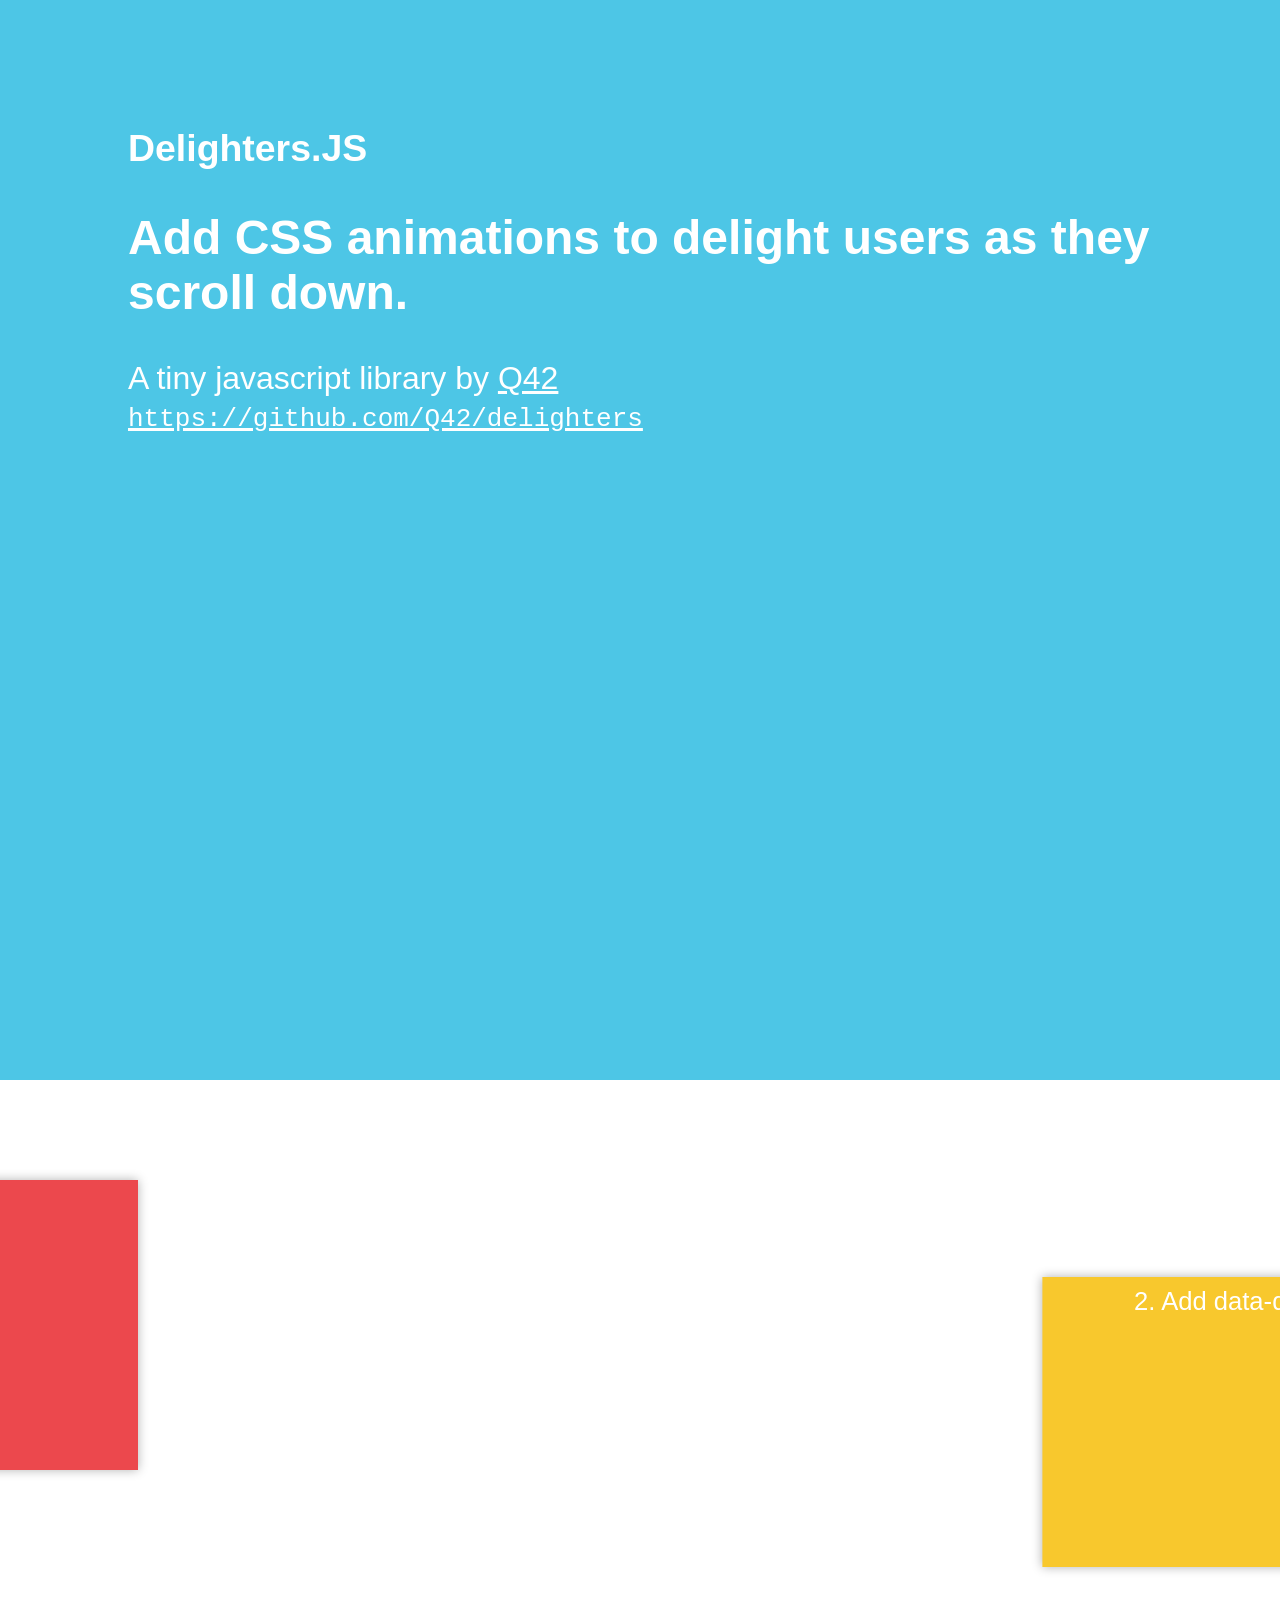
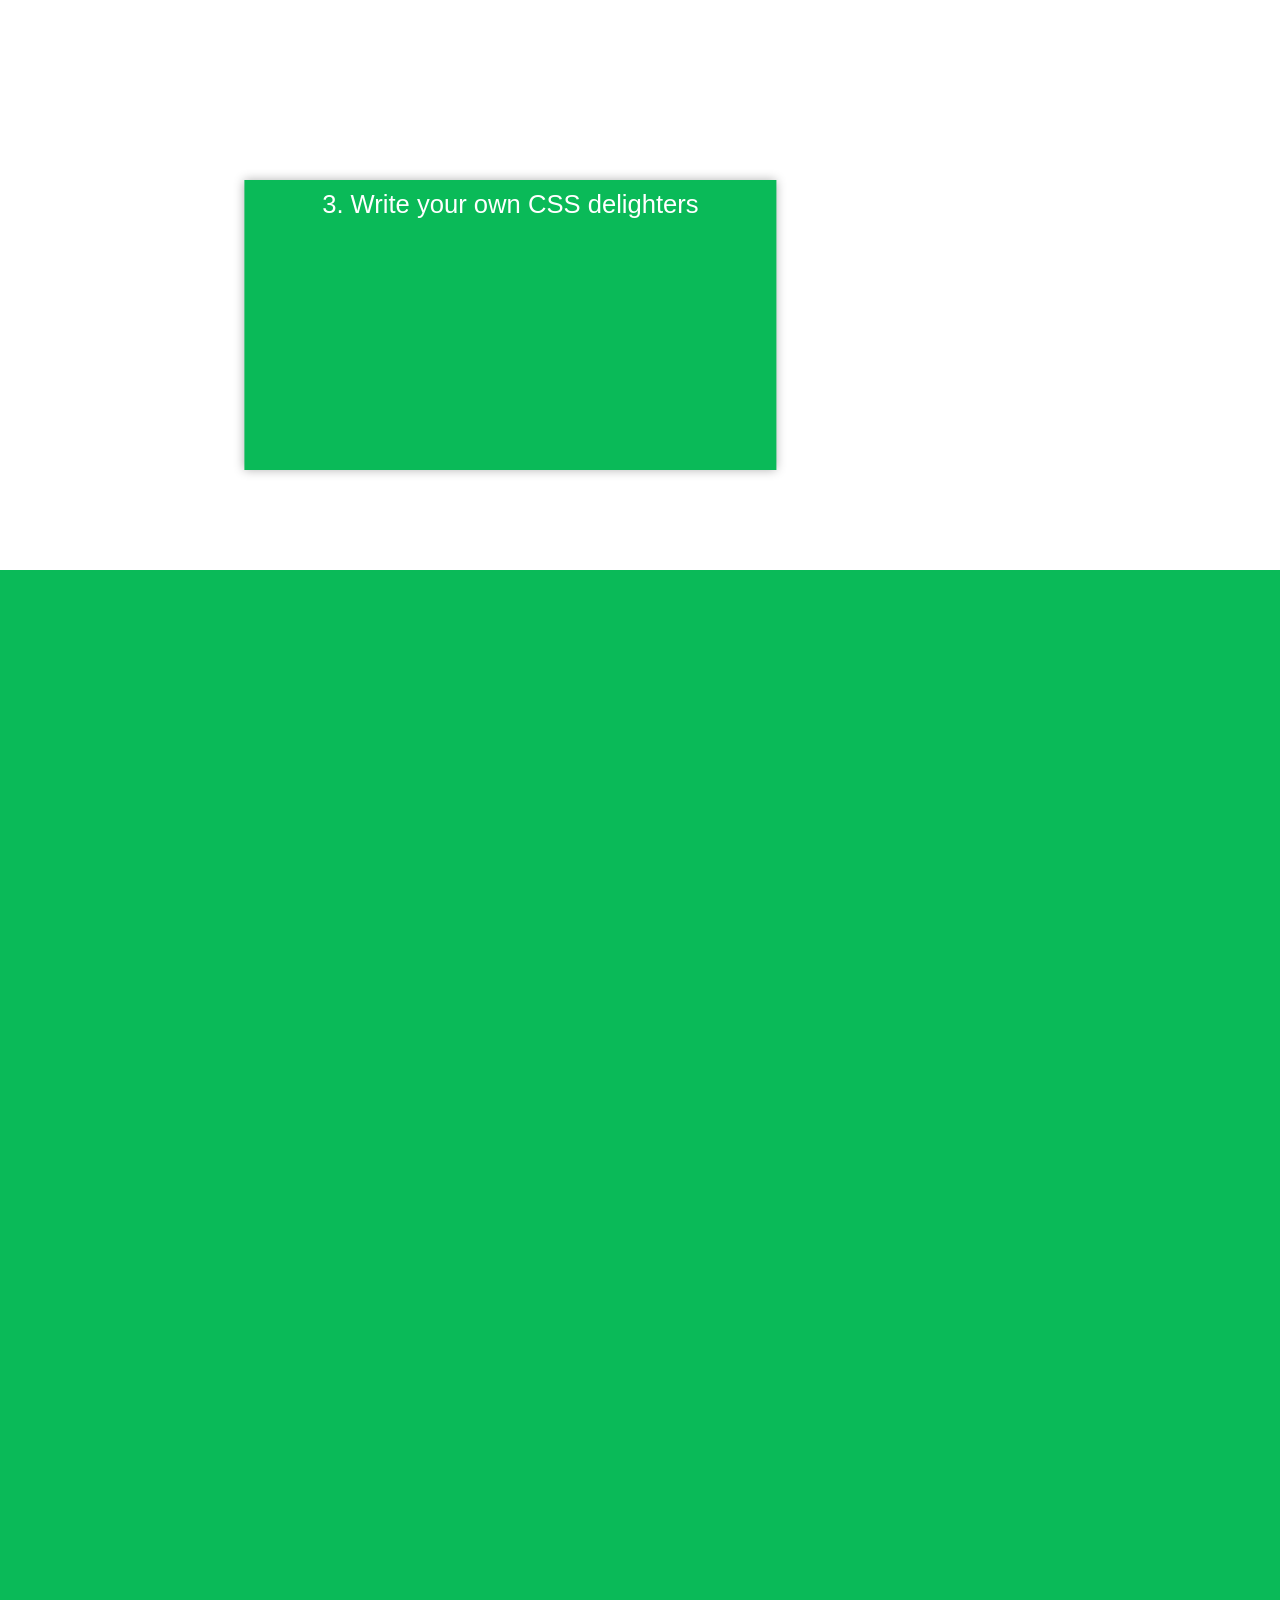
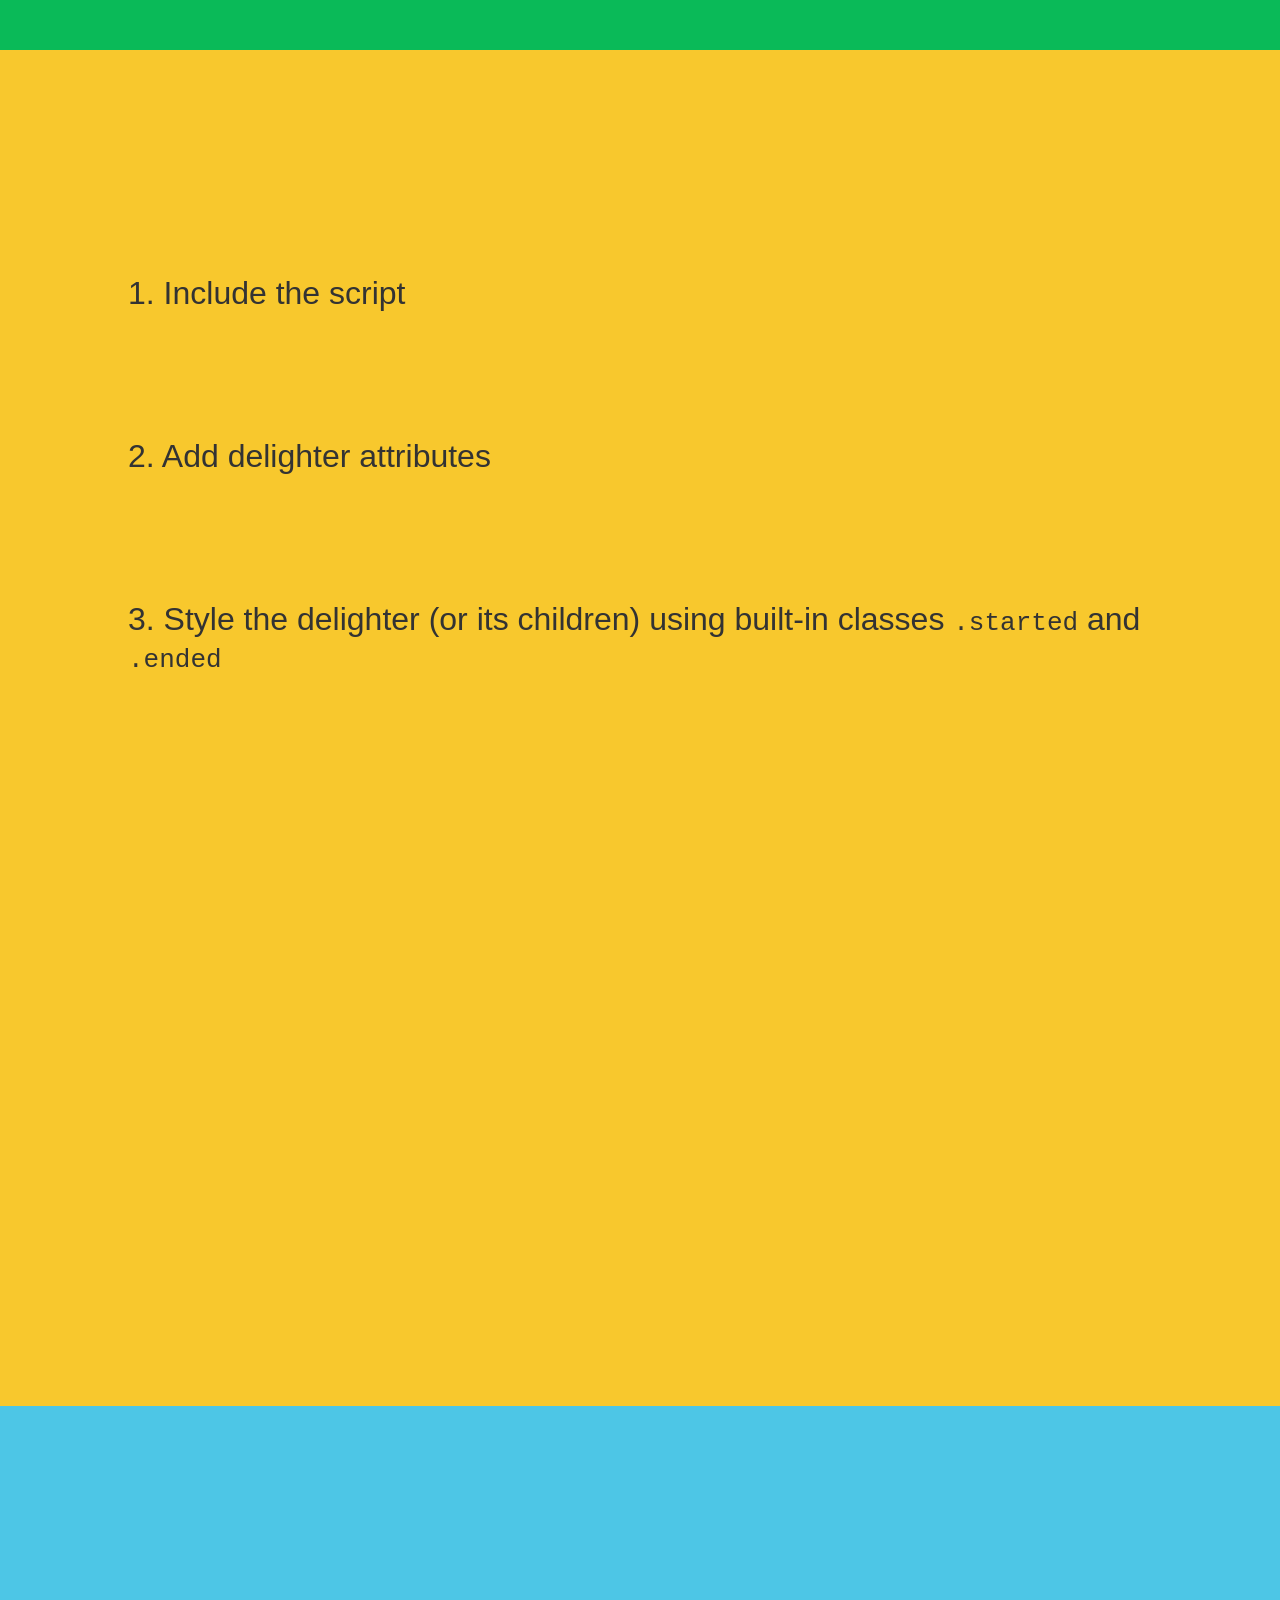
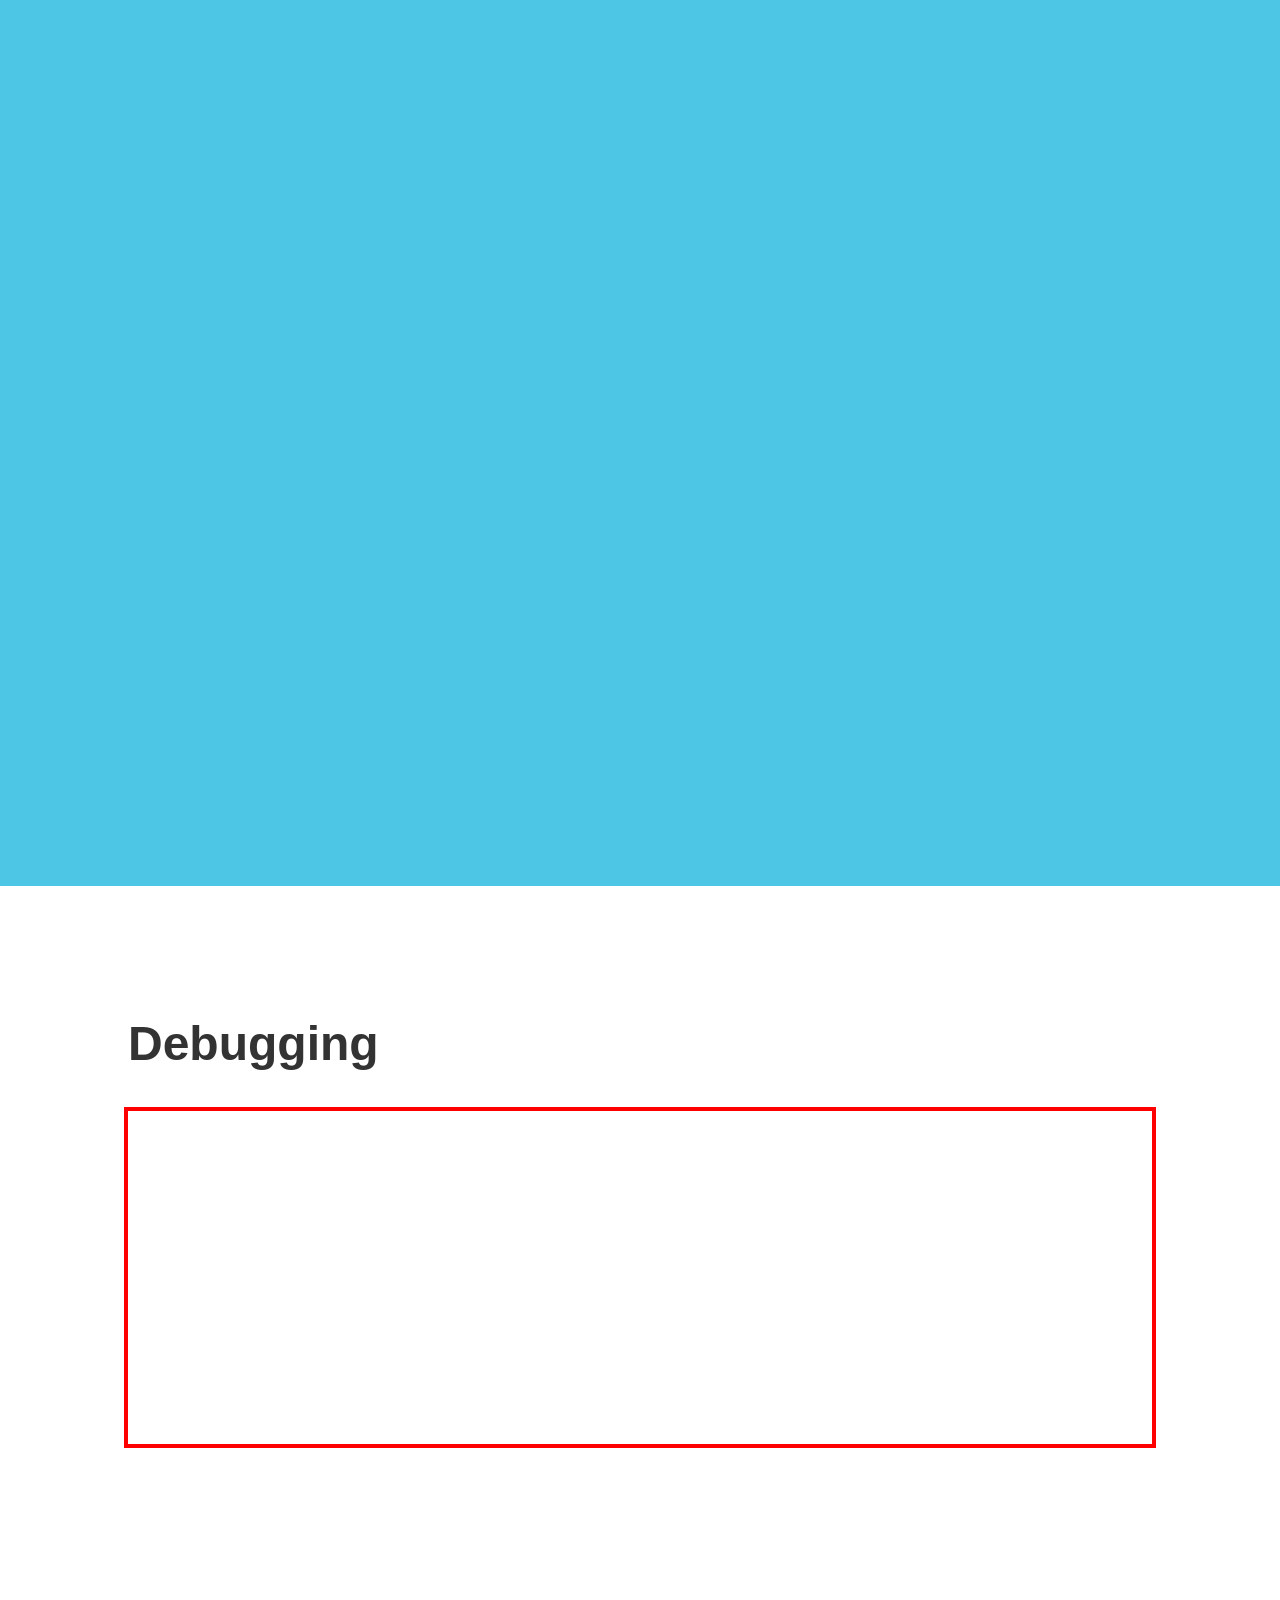
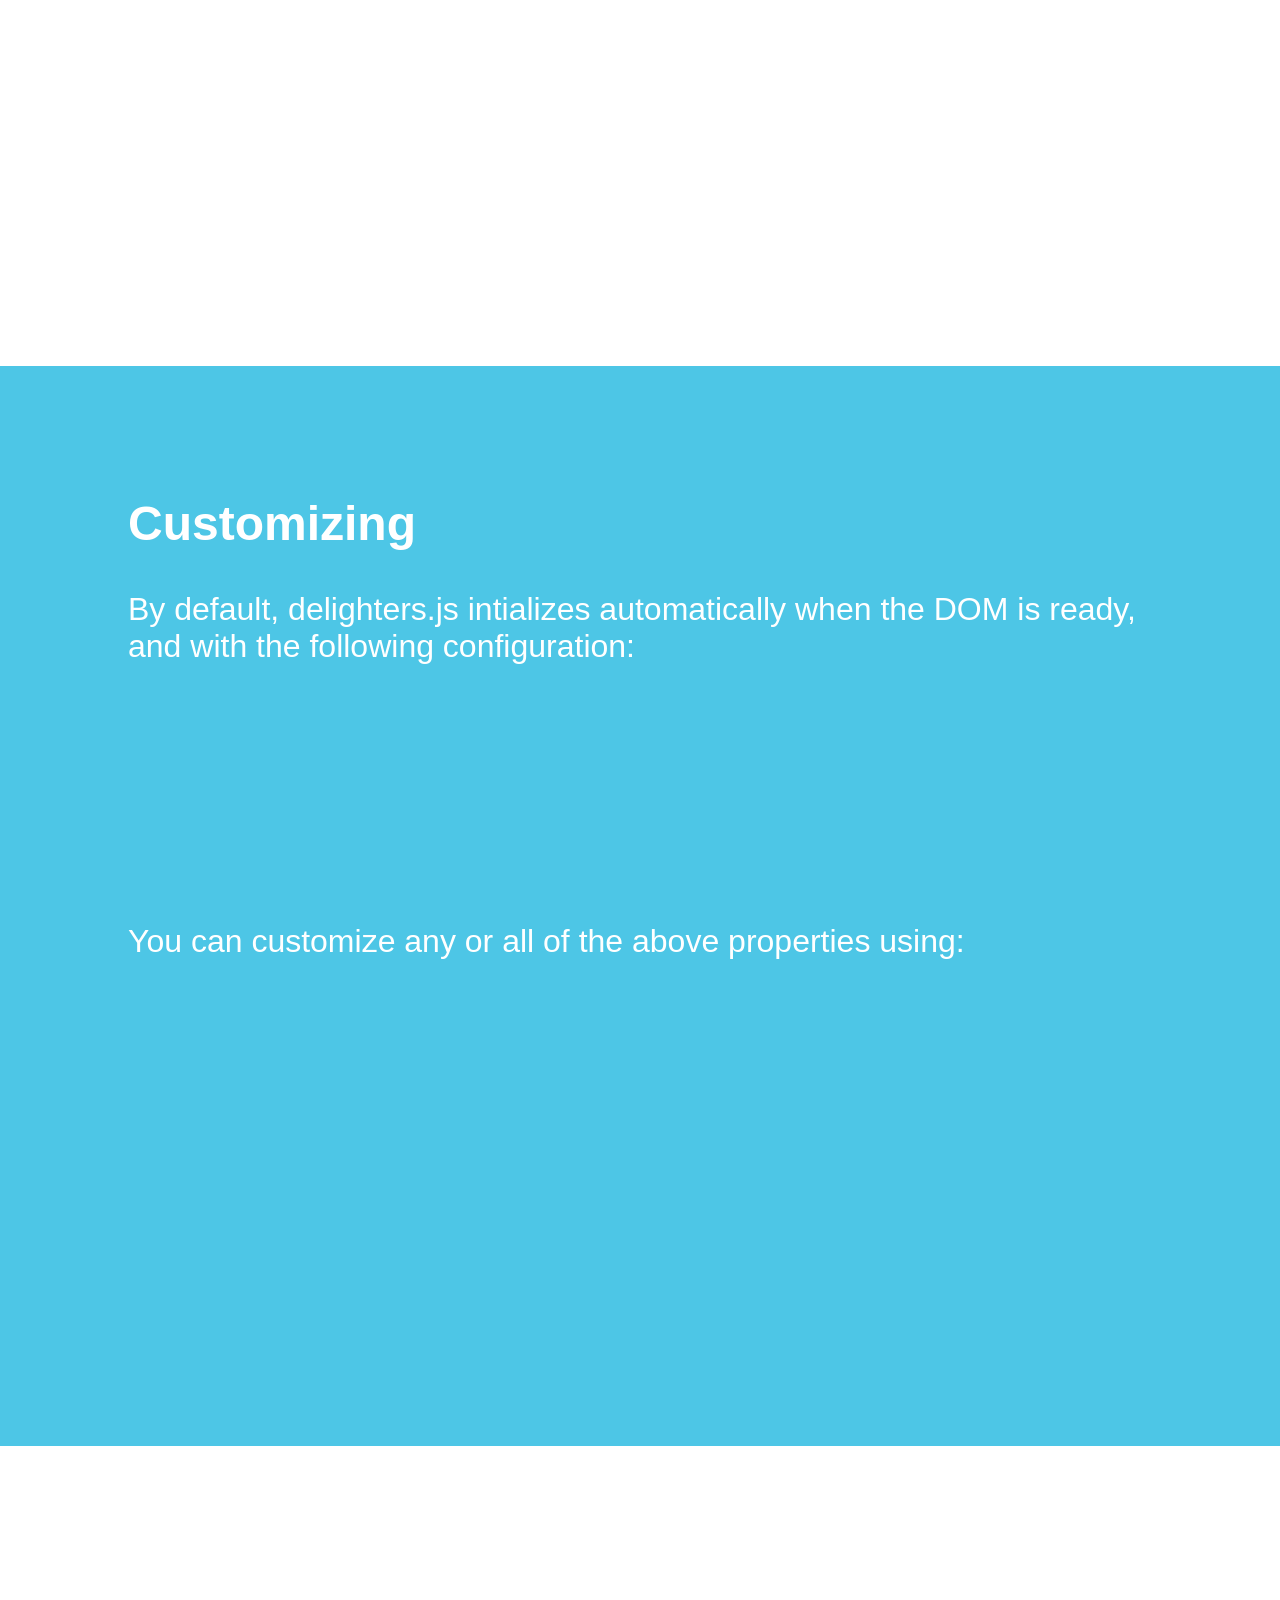
<file: app/delighters-master/src/index.html>
<!doctype html>
<html>
  <head>
    <title>Delighters</title>
    <meta name="viewport" content="width=device-width, initial-scale=1, minimum-scale=1, maximum-scale=1, user-scalable=no"/>
    <link href="style.css" type="text/css" rel="stylesheet" />
    <script type="text/javascript" src="delighters.js"></script>
  </head>
  <body>
    <article>
      <section data-delighter class="splash">
         <h1 data-delighter class="right">Delighters.JS</h1>
         <h2 data-delighter class="left">Add CSS animations to delight users as they scroll down.</h2>
         <p data-delighter="start:1" class="bottom">
            A tiny javascript library by <a target="_blank" href="https://q42.com">Q42</a><br>
            <a target="_blank" href="https://github.com/Q42/delighters"><code>https://github.com/Q42/delighters</code></a>
         </p>
      </section>
      <section data-delighter="start:0.3">
         <div class="box">1. Include the script</div>
         <div class="box">2. Add data-delighter attributes</div>
         <div class="box">3. Write your own CSS delighters</div>
      </section>
      <section>
         <h2 data-delighter class="right">Features</h2>
         <ul data-delighter>
            <li>Declarative</li>
            <li>Flexible</li>
            <li>Light footprint</li>
            <li>Framework-agnostic</li>
            <li>Supports desktop, mobile &amp; tablets</li>
            <li>Degrades gracefully to your default styling</li>
         </ul>
      </section>
      <section data-delighter="start:0.25">
         <h2 data-delighter class="left">Usage</h2>
         <p>1. Include the script</p>
         <pre>
   &lt;script type="text/javascript" src="delighters.js"></pre>
         <p>2. Add delighter attributes</p>
         <pre>
   &lt;div class="foo" data-delighter></pre>
         <p>
            3. Style the delighter (or its children) using built-in classes
            <code>.started</code> and <code>.ended</code>
         </p>
         <pre>
   /* when the library loads, each [data-delighter] 
      gets the .delighter class */

   .foo.delighter {
      transition: all .3s ease-out;
      transform: translateX(-100%);
      opacity: 0;
   }

   /* the .started class is set when the top
      of [data-delighter] is at 0.75 of the viewport 
      (where 0 is top and 1 is bottom) */

   .foo.delighter.started {
      transform: none;
      opacity: 1;
   }

   /* an extra .ended state is set when the bottom 
      of [data-delighter] is at 0.75 of the viewport
      (where 0 is top and 1 is bottom) */

   .foo.delighter.started.ended {
      border: solid red 10px;
   }</pre>
      </section>
      <section>
         <h2 data-delighter class="right">How it works</h2>
         <ul data-delighter>
            <li>Delighters.js toggles classes when you scroll down. You do the rest!</li>
            <li>Each delighter gets a <code>.started</code> class when its <b>top</b> raises above 75% of the browser's viewport height</li>
            <li>When the <b>bottom</b> of the delighter is at 75%, an extra class <code>.ended</code> is added</li>
            <li>You can change any of these like so: <code>data-delighter="start:0.5;end:0.95;</code></li>
            <li>Remember: 0 = top, 1 = bottom</li>
            <li>Values outside the viewport are allowed, such as <code>start:1.2;end:-0.3</code></li>
         </ul>
      </section>
      <section>
         <h2>Debugging</h2>
         <ul data-delighter="debug">
            <li>Set the <code>data-delighter="debug"</code> flag to enable debugging for that delighter</li>
            <li>This will give the delighter a red outline</li>
            <li>Also, a dotted red hint line is shown when the delighter is within the viewport</li>
            <li>The hint line is positioned at the defined start, which by default is <code>0.75</code></li>
            <li>The line is removed when the bottom of the delighter is above the end position, by default also <code>0.75</code></li>
         </ul>
      </section>
      <section data-delighter>
        <h2 data-d="right">Customizing</h2>
        <p>
          By default, delighters.js intializes automatically when the DOM is ready, and with the following configuration:
        </p>
        <pre>
  options = {
    attribute:  'data-delighter',
    classNames: ['delighter', 'started', 'ended'],
    start:      0.75, // default start threshold
    end:        0.75, // default end threshold
    autoInit:   true  // initialize when DOMContentLoaded
  }</pre>
        <p>
          You can customize any or all of the above properties using:
        <pre>
  Delighters.config({    
    // set the default start threshold at the bottom
    start: 1,
    // let's call Delighters.init() manually later
    autoInit: false 
    // ... etc ...
  })</pre>
      </section>
      <section>
        <h1 data-delighter class="bottom">Enjoy!</h1>
      </section>
    </article>
  </body>
</html>
</file>
<file: app/delighters-master/src/style.css>
html, body {
  margin: 0;
}
article {
  font-size: 2em;
  font-family: futura, sans-serif;
  overflow-x: hidden;
}
@media (max-width: 460px) {
  article {
    font-size: 1.5em;
  }
}
section {
  position: relative;
  padding: 10vh 10vw;
  min-height: 100vh;
  color: #333;
}
section:nth-child(odd) {
  background: #4dc6e6;
  color: #fff;
}
section:nth-child(3) { background: #0aba58; color: #fff; }
section:nth-child(4) { background: #f8c82d; color: #333; }
pre {
  font-size: .75em;
  background: #222; color: #fff;
  padding: 20px;
}
.box {
  position: relative;
  width: 50%; height: 30vh;
  background: #ec484d; margin: 10px; box-shadow: 0 0 10px rgba(0,0,0,.3);
  text-align: center;
  color: #fff;
  font-size: 0.8em;
  padding: 10px;
}
.box:nth-child(2) { background: #f8c82d; }
.box:nth-child(3) { background: #0aba58; }
a {
  color: inherit;
}

.delighter.splash {
  transition: all 2s ease-out;
}
.delighter.splash.ended {
  background: #fff;
}
.delighter.right { transform:translate(-100%); opacity:0; transition: all .75s ease-out; }
.delighter.right.started { transform:none; opacity:1; }

.delighter.left { transform:translate(100%); opacity:0; transition: all .75s ease-out; }
.delighter.left.started { transform:none; opacity:1; }

.delighter.bottom { transform:translatey(300%); opacity:0; transition: all .75s ease-out; }
.delighter.bottom.started { transform:none; opacity:1; }

.delighter li { opacity: 0; transform: translatey(400%); transition: all .7s ease-out; }
.delighter.started li { opacity: 1; transform: none; }
.delighter.started li:nth-child(1) { transition: all .7s ease-out .1s; }
.delighter.started li:nth-child(2) { transition: all .7s ease-out .3s; }
.delighter.started li:nth-child(3) { transition: all .7s ease-out .5s; }
.delighter.started li:nth-child(4) { transition: all .7s ease-out .7s; }
.delighter.started li:nth-child(5) { transition: all .7s ease-out .9s; }
.delighter.started li:nth-child(6) { transition: all .7s ease-out 1.1s; }
.delighter.started li:nth-child(7) { transition: all .7s ease-out 1.3s; }

.delighter pre {
  display: block; transition: all 2s ease-out; opacity: 0;
  padding: 20px 0;
  width: 1px; overflow: hidden;
}
.delighter.started pre {
  max-width: 99999px; width: 100%; opacity: 1;
}
.delighter .box { transition: all 1s ease-out; }
.delighter .box:nth-child(1) { transform: translate(-100%, 0); }
.delighter .box:nth-child(2) { transform: translate(170%, -70%); }
.delighter .box:nth-child(3) { transform: translate(20%, 0%); }

.delighter.started .box:nth-child(1) { transform: translate(0, 0); }
.delighter.started .box:nth-child(2) { transform: translate(70%, -70%); }
.delighter.started .box:nth-child(3) { transform: translate(20%, -120%); }
</file>
